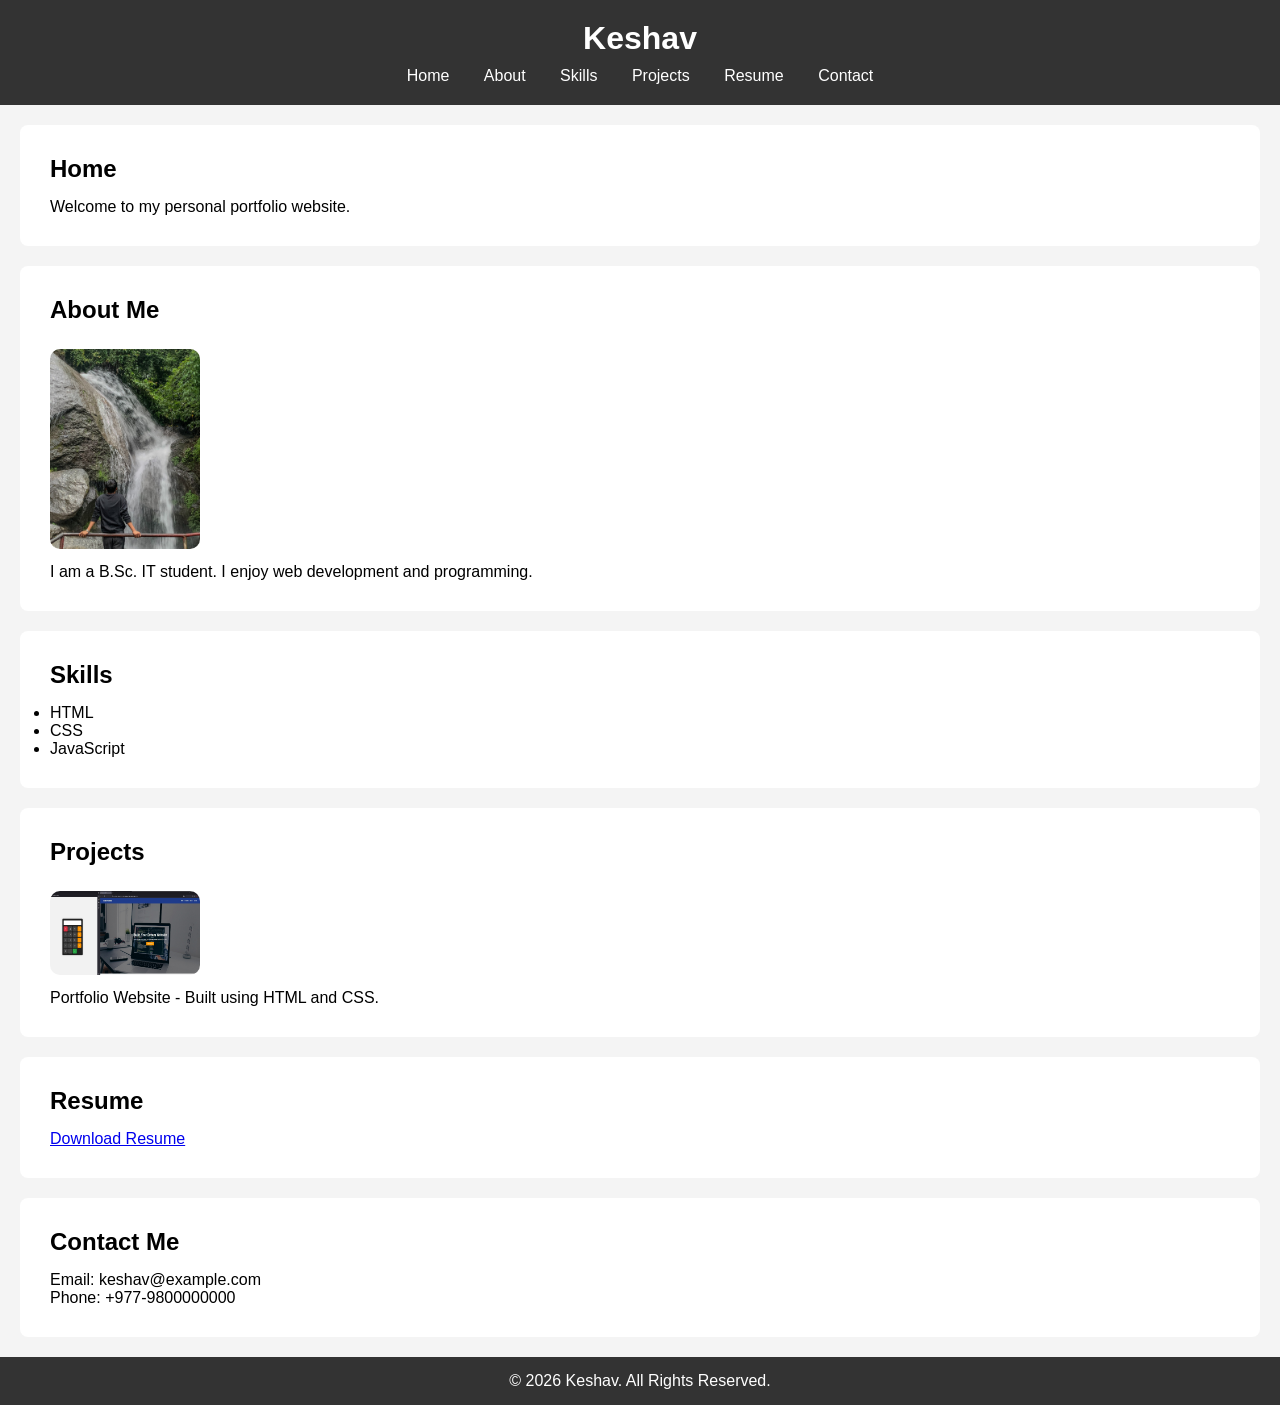
<file: codsoft_tasks/task 1/index.html>
<!DOCTYPE html>
<html lang="en">
<head>
    <meta charset="UTF-8">
    <meta name="viewport" content="width=device-width, initial-scale=1.0">
    <title>My Portfolio</title>
    <link rel="stylesheet" href="style.css">
</head>
<body>

<header>
    <h1>Keshav</h1>

    <nav>
        <a href="#home">Home</a>
        <a href="#about">About</a>
        <a href="#skills">Skills</a>
        <a href="#projects">Projects</a>
        <a href="#resume">Resume</a>
        <a href="#contact">Contact</a>
    </nav>
</header>

<section id="home">
    <h2>Home</h2>
    <p>Welcome to my personal portfolio website.</p>
</section>

<section id="about">
    <h2>About Me</h2>
    <img src="photo.jpg" alt="My Photo">
    <p>I am a B.Sc. IT student. I enjoy web development and programming.</p>
</section>

<section id="skills">
    <h2>Skills</h2>
    <ul>
        <li>HTML</li>
        <li>CSS</li>
        <li>JavaScript</li>
    </ul>
</section>

<section id="projects">
    <h2>Projects</h2>
    <img src="project.jpg" alt="Project">
    <p>Portfolio Website - Built using HTML and CSS.</p>
</section>

<section id="resume">
    <h2>Resume</h2>
    <a href="resume.pdf" download>Download Resume</a>
</section>

<section id="contact">
    <h2>Contact Me</h2>
    <p>Email: keshav@example.com</p>
    <p>Phone: +977-9800000000</p>
</section>

<footer>
    <p>© 2026 Keshav. All Rights Reserved.</p>
</footer>

</body>
</html>
</file>
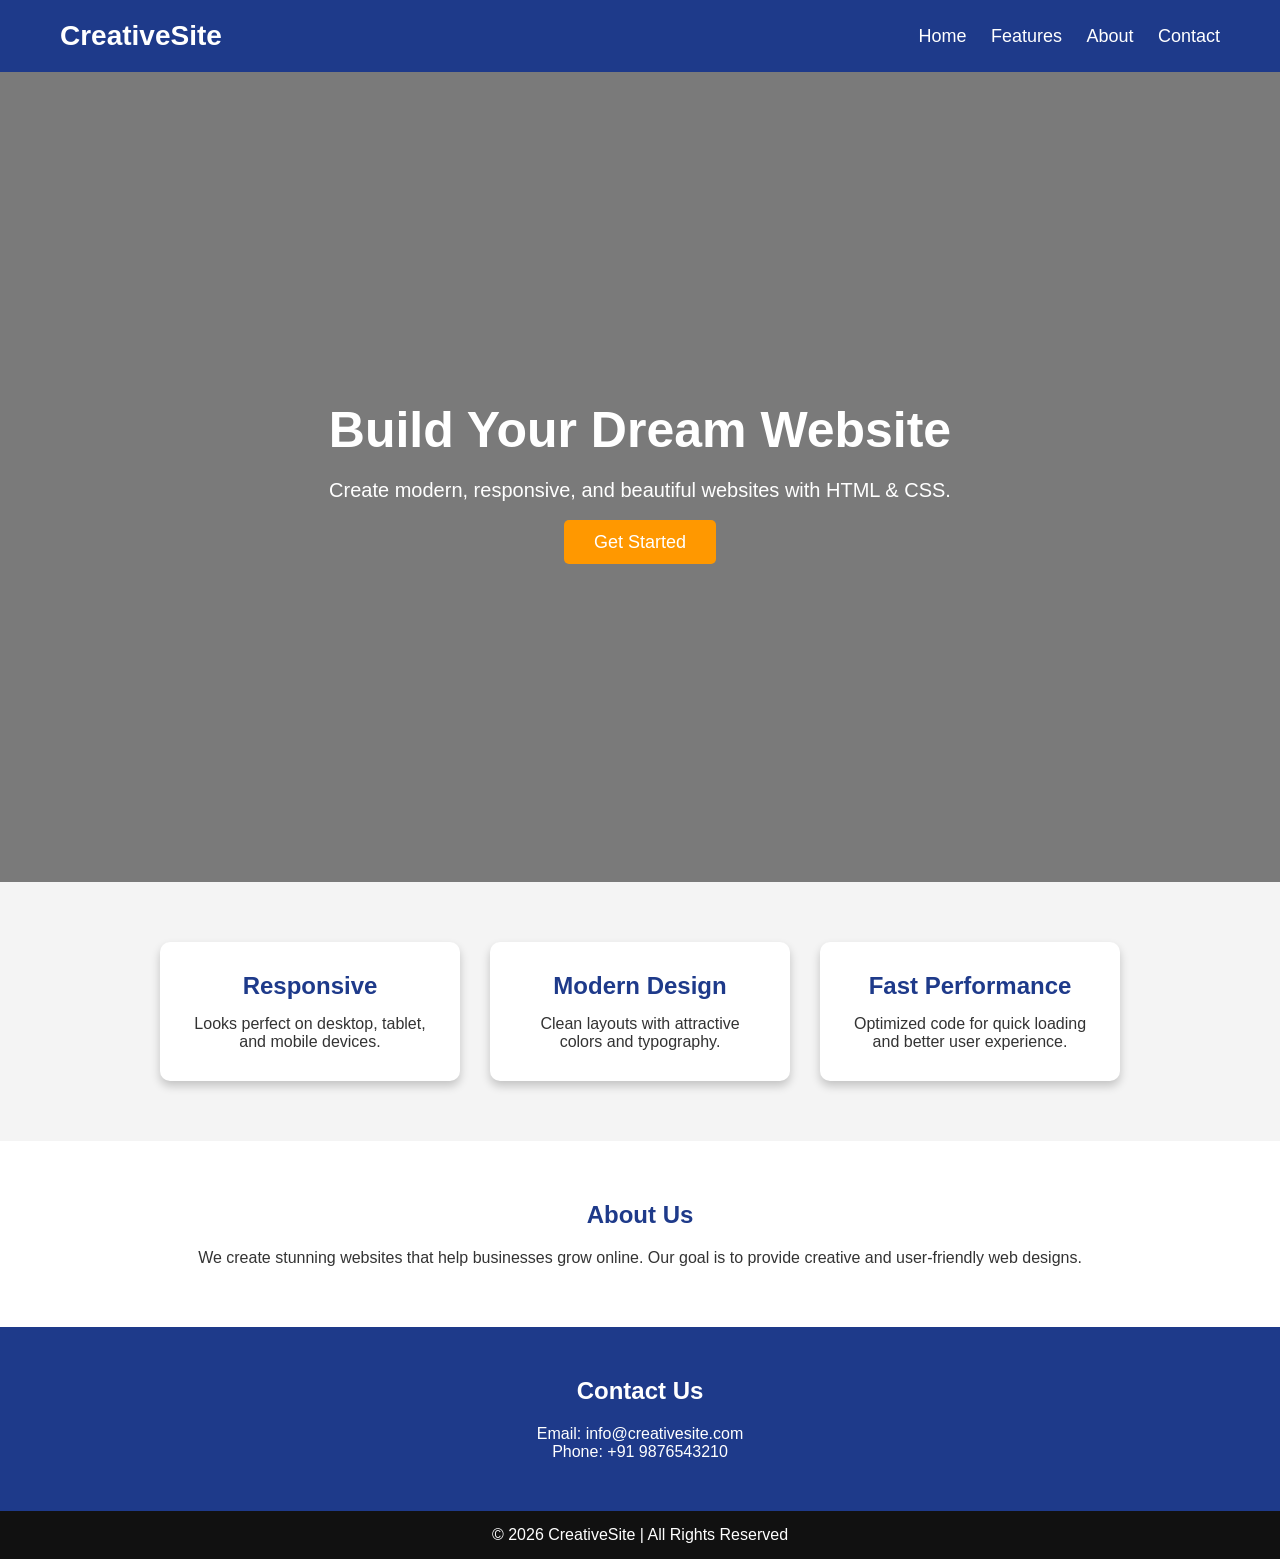
<file: codsoft_tasks/task 2/index.html>
<!DOCTYPE html>
<html lang="en">
<head>
    <meta charset="UTF-8">
    <meta name="viewport" content="width=device-width, initial-scale=1.0">
    <title>Creative Landing Page</title>
    <link rel="stylesheet" href="style.css">
</head>
<body>

    <!-- Header -->
    <header>
        <div class="logo">CreativeSite</div>
        <nav>
            <a href="#">Home</a>
            <a href="#">Features</a>
            <a href="#">About</a>
            <a href="#">Contact</a>
        </nav>
    </header>

    <!-- Hero Section -->
    <section class="hero">
        <div class="hero-text">
            <h1>Build Your Dream Website</h1>
            <p>Create modern, responsive, and beautiful websites with HTML & CSS.</p>
            <a href="#" class="btn">Get Started</a>
        </div>
    </section>

    <!-- Features -->
    <section class="features">
        <div class="card">
            <h2>Responsive</h2>
            <p>Looks perfect on desktop, tablet, and mobile devices.</p>
        </div>

        <div class="card">
            <h2>Modern Design</h2>
            <p>Clean layouts with attractive colors and typography.</p>
        </div>

        <div class="card">
            <h2>Fast Performance</h2>
            <p>Optimized code for quick loading and better user experience.</p>
        </div>
    </section>

    <!-- About -->
    <section class="about">
        <h2>About Us</h2>
        <p>
            We create stunning websites that help businesses grow online.
            Our goal is to provide creative and user-friendly web designs.
        </p>
    </section>

    <!-- Contact -->
    <section class="contact">
        <h2>Contact Us</h2>
        <p>Email: info@creativesite.com</p>
        <p>Phone: +91 9876543210</p>
    </section>

    <!-- Footer -->
    <footer>
        <p>© 2026 CreativeSite | All Rights Reserved</p>
    </footer>

</body>
</html>
</file>
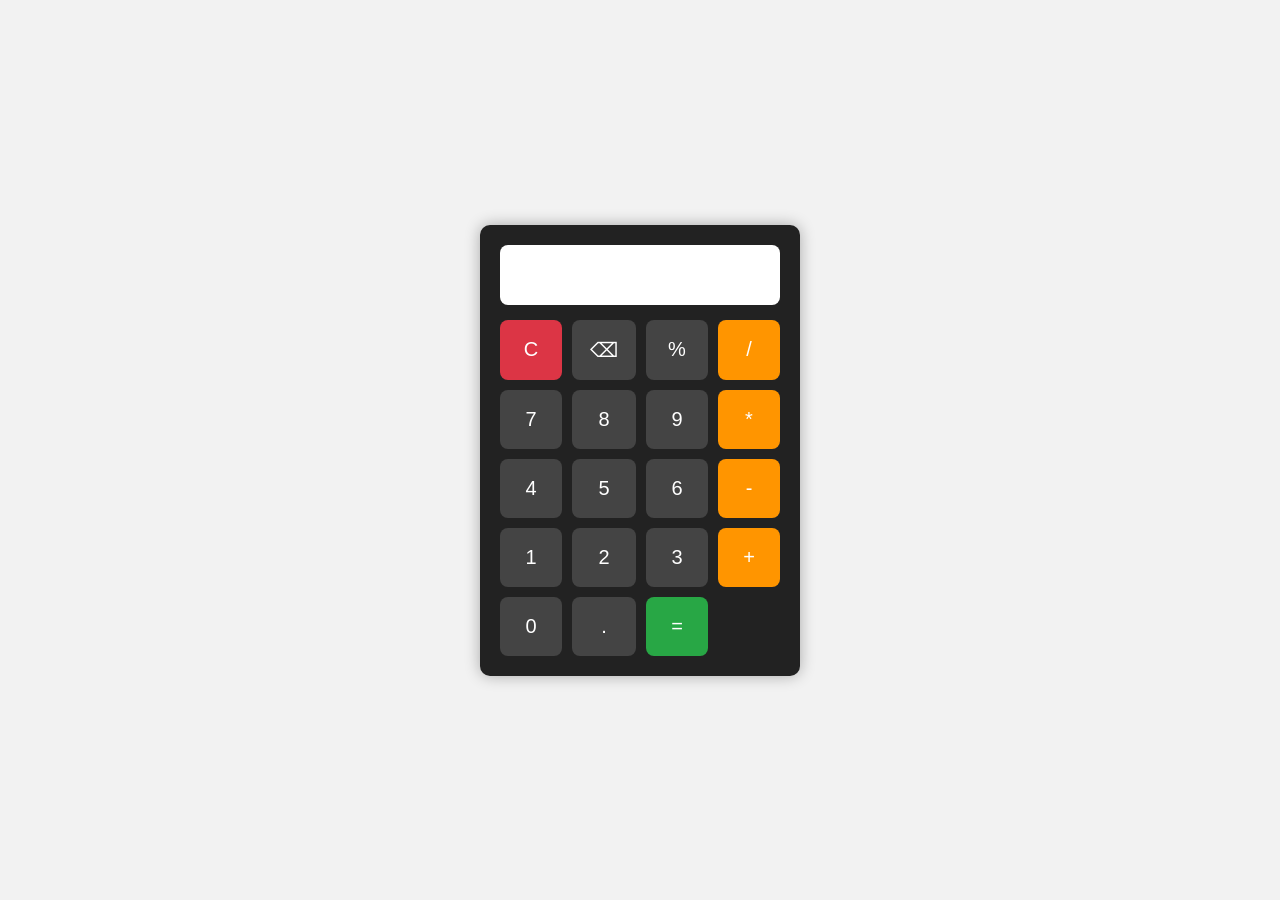
<file: codsoft_tasks/task 3/calculator.html>
<!DOCTYPE html>
<html lang="en">
<head>
<meta charset="UTF-8">
<meta name="viewport" content="width=device-width, initial-scale=1.0">
<title>Basic Calculator</title>

<style>
*{
    margin:0;
    padding:0;
    box-sizing:border-box;
    font-family:Arial, sans-serif;
}

body{
    background:#f2f2f2;
    display:flex;
    justify-content:center;
    align-items:center;
    height:100vh;
}

.calculator{
    background:#222;
    padding:20px;
    border-radius:10px;
    width:320px;
    box-shadow:0 0 15px rgba(0,0,0,0.3);
}

#display{
    width:100%;
    height:60px;
    font-size:28px;
    text-align:right;
    padding:10px;
    border:none;
    border-radius:8px;
    margin-bottom:15px;
    background:white;
}

.buttons{
    display:grid;
    grid-template-columns:repeat(4,1fr);
    gap:10px;
}

button{
    padding:18px;
    font-size:20px;
    border:none;
    border-radius:8px;
    cursor:pointer;
    background:#444;
    color:white;
    transition:.3s;
}

button:hover{
    background:#666;
}

.operator{
    background:#ff9500;
}

.operator:hover{
    background:#e68900;
}

.equal{
    background:#28a745;
}

.equal:hover{
    background:#218838;
}

.clear{
    background:#dc3545;
}

.clear:hover{
    background:#c82333;
}
</style>
</head>

<body>

<div class="calculator">

<input type="text" id="display" readonly>

<div class="buttons">

<button class="clear">C</button>
<button>⌫</button>
<button>%</button>
<button class="operator">/</button>

<button>7</button>
<button>8</button>
<button>9</button>
<button class="operator">*</button>

<button>4</button>
<button>5</button>
<button>6</button>
<button class="operator">-</button>

<button>1</button>
<button>2</button>
<button>3</button>
<button class="operator">+</button>

<button>0</button>
<button>.</button>
<button class="equal">=</button>

</div>

</div>

<script>

const display = document.getElementById("display");
const buttons = document.querySelectorAll("button");

buttons.forEach(button => {

button.addEventListener("click", function(){

let value = this.innerText;

if(value === "C"){
    display.value = "";
}

else if(value === "⌫"){
    display.value = display.value.slice(0,-1);
}

else if(value === "="){

    try{
        display.value = eval(display.value);
    }

    catch{
        display.value = "Error";
    }

}

else{
    display.value += value;
}

});

});

</script>

</body>
</html>
</file>
<file: codsoft_tasks/task 1/style.css>
*{
    margin:0;
    padding:0;
    box-sizing:border-box;
    font-family:Arial, sans-serif;
}

body{
    background:#f4f4f4;
}

header{
    background:#333;
    color:white;
    padding:20px;
    text-align:center;
}

nav{
    margin-top:10px;
}

nav a{
    color:white;
    text-decoration:none;
    margin:0 15px;
}

nav a:hover{
    color:yellow;
}

section{
    background:white;
    margin:20px;
    padding:30px;
    border-radius:8px;
}

section h2{
    margin-bottom:15px;
}

img{
    width:150px;
    border-radius:10px;
    margin:10px 0;
}

footer{
    background:#333;
    color:white;
    text-align:center;
    padding:15px;
}
</file>
<file: codsoft_tasks/task 2/style.css>
*{
    margin:0;
    padding:0;
    box-sizing:border-box;
    font-family:Arial, Helvetica, sans-serif;
}

body{
    background:#f4f4f4;
    color:#333;
}

/* Header */
header{
    display:flex;
    justify-content:space-between;
    align-items:center;
    padding:20px 60px;
    background:#1e3a8a;
}

.logo{
    color:white;
    font-size:28px;
    font-weight:bold;
}

nav a{
    color:white;
    text-decoration:none;
    margin-left:20px;
    font-size:18px;
}

nav a:hover{
    color:#ffcc00;
}

/* Hero */
.hero{
    height:90vh;
    background:linear-gradient(rgba(0,0,0,0.5),rgba(0,0,0,0.5)),
    url('https://images.unsplash.com/photo-1498050108023-c5249f4df085') center/cover;
    display:flex;
    justify-content:center;
    align-items:center;
    text-align:center;
    color:white;
}

.hero h1{
    font-size:50px;
    margin-bottom:20px;
}

.hero p{
    font-size:20px;
    margin-bottom:30px;
}

.btn{
    text-decoration:none;
    background:#ff9800;
    color:white;
    padding:12px 30px;
    border-radius:5px;
    font-size:18px;
}

.btn:hover{
    background:#e68900;
}

/* Features */
.features{
    display:flex;
    justify-content:center;
    gap:30px;
    padding:60px;
    flex-wrap:wrap;
}

.card{
    background:white;
    width:300px;
    padding:30px;
    text-align:center;
    border-radius:10px;
    box-shadow:0 5px 10px rgba(0,0,0,0.2);
}

.card h2{
    margin-bottom:15px;
    color:#1e3a8a;
}

/* About */
.about{
    background:white;
    text-align:center;
    padding:60px;
}

.about h2{
    margin-bottom:20px;
    color:#1e3a8a;
}

/* Contact */
.contact{
    background:#1e3a8a;
    color:white;
    text-align:center;
    padding:50px;
}

.contact h2{
    margin-bottom:20px;
}

/* Footer */
footer{
    background:#111;
    color:white;
    text-align:center;
    padding:15px;
}

/* Responsive */
@media(max-width:768px){

header{
    flex-direction:column;
}

nav{
    margin-top:15px;
}

.hero h1{
    font-size:36px;
}

.features{
    flex-direction:column;
    align-items:center;
}

}
</file>
